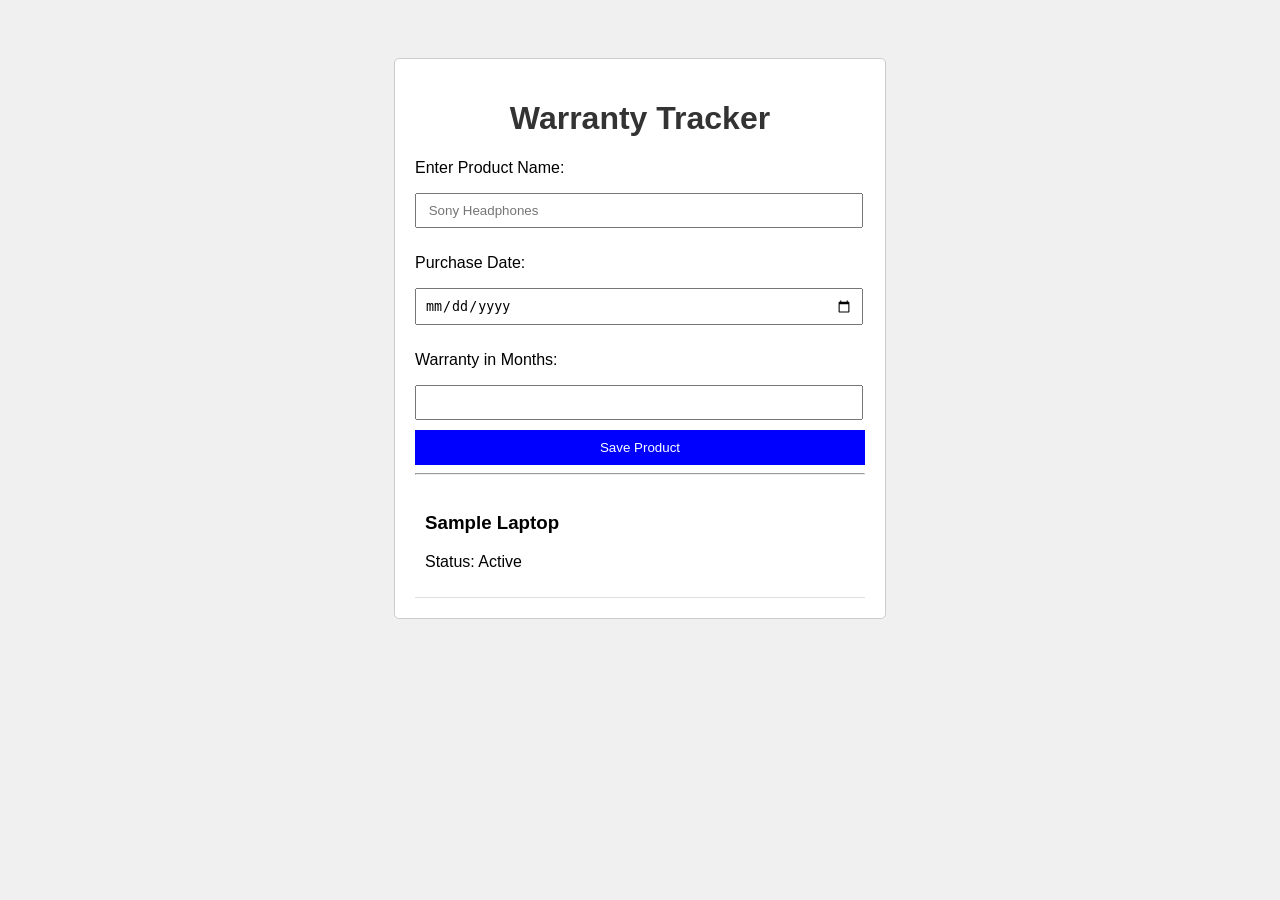
<file: index.html>
<!DOCTYPE html>
<html>
<head>
    <title>My Warranty Manager</title>
    <link rel="stylesheet" href="app.css">
</head>
<body>

    <div class="main-box">
        <h1>Warranty Tracker</h1>
        
        <div class="input-section">
            <p>Enter Product Name:</p>
            <input type="text" id="pName" placeholder=" Sony Headphones">
            
            <p>Purchase Date:</p>
            <input type="date" id="pDate">
            
            <p>Warranty in Months:</p>
            <input type="number" id="wMonths">
            
            <button id="addBtn" onclick="addWarranty()">Save Product</button>
        </div>

        <hr>

        <div id="list">
            <div class="item">
                <h3>Sample Laptop</h3>
                <p>Status: Active</p>
            </div>
        </div>
    </div>
    <script src="app.js"></script>
</body>
</html>
</file>
<file: app.css>
body {
    background-color: #f0f0f0;
    font-family: Arial, Helvetica, sans-serif;
    padding-top: 50px;
}

.main-box {
    width: 450px;
    margin: 0 auto;
    background: white;
    padding: 20px;
    border: 1px solid #ccc;
    border-radius: 5px;
}

h1 {
    text-align: center;
    color: #333;
}

.input-section input {
    width: 95%;
    margin-bottom: 10px;
    padding: 8px;
}

#addBtn {
    width: 100%;
    padding: 10px;
    background-color: blue;
    color: white;
    border: none;
    cursor: pointer;
}

#addBtn:hover {
    background-color: darkblue;
}

.item {
    border-bottom: 1px solid #ddd;
    padding: 10px;
}
</file>
